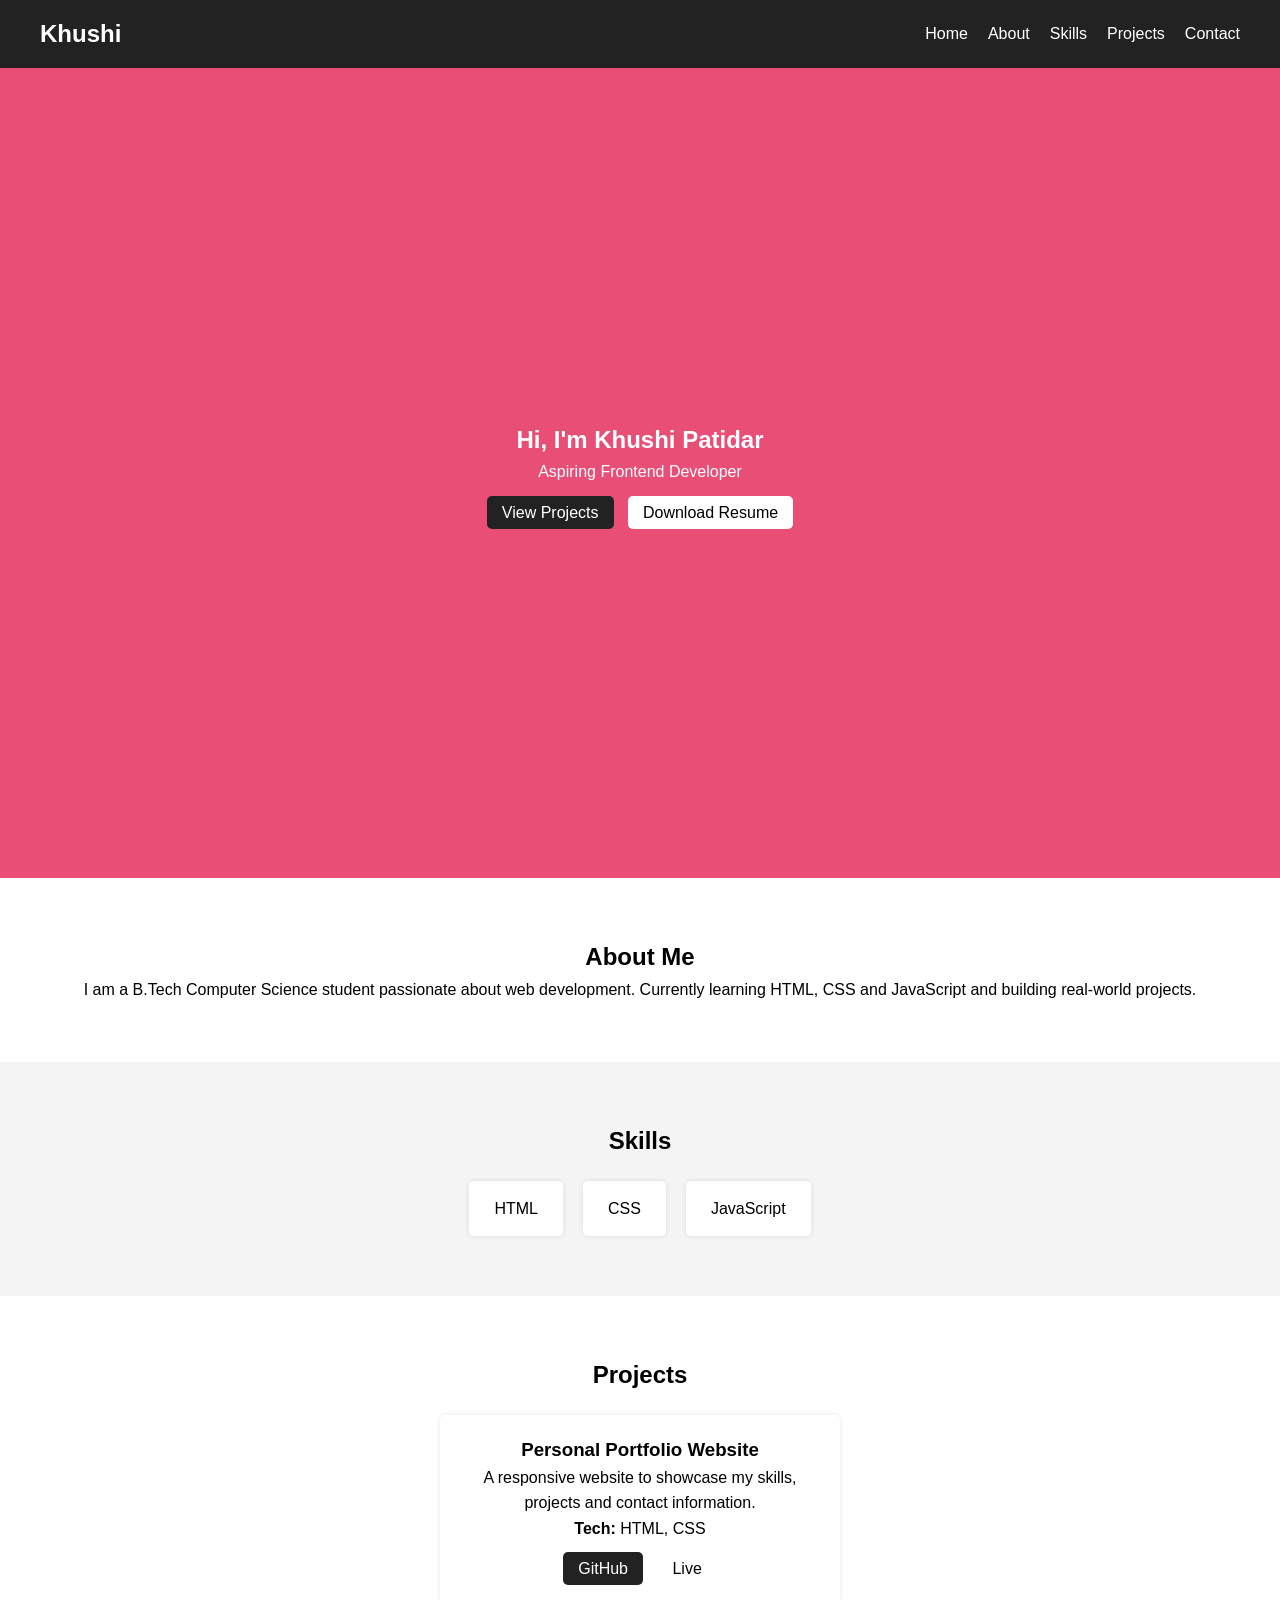
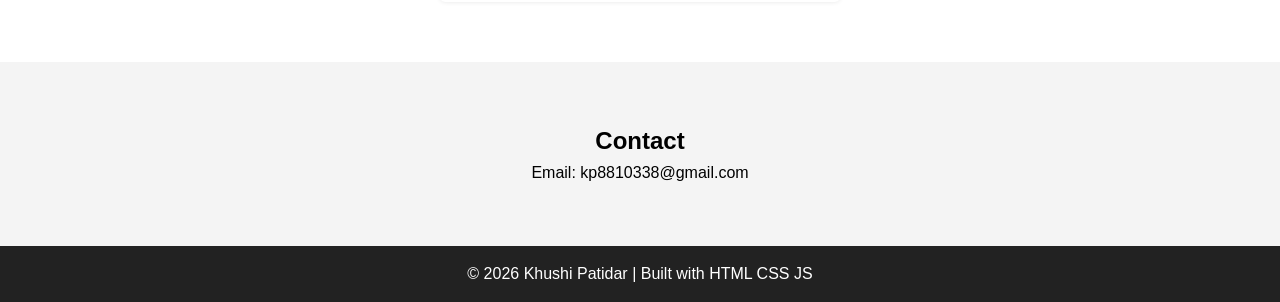
<file: index.html>
<!DOCTYPE html>
<html lang="en">
<head>
  <meta charset="UTF-8" />
  <meta name="viewport" content="width=device-width, initial-scale=1.0" />
  <title>Khushi Patidar | Portfolio</title>
  <link rel="stylesheet" href="style.css" />
</head>
<body>

  <!-- Navbar -->
  <nav class="navbar">
    <h2 class="logo">Khushi</h2>
    <ul class="nav-links">
      <li><a href="#home">Home</a></li>
      <li><a href="#about">About</a></li>
      <li><a href="#skills">Skills</a></li>
      <li><a href="#projects">Projects</a></li>
      <li><a href="#contact">Contact</a></li>
    </ul>
  </nav>

  <!-- Hero -->
  <section id="home" class="hero">
    <h1>Hi, I'm Khushi Patidar</h1>
    <p>Aspiring Frontend Developer</p>
    <div class="buttons">
      <a href="#projects" class="btn">View Projects</a>
      <a href="resume.pdf" class="btn btn-light">Download Resume</a>
    </div>
  </section>

  <!-- About -->
  <section id="about" class="section">
    <h2>About Me</h2>
    <p>
      I am a B.Tech Computer Science student passionate about web development.
      Currently learning HTML, CSS and JavaScript and building real-world projects.
    </p>
  </section>

  <!-- Skills -->
  <section id="skills" class="section gray">
    <h2>Skills</h2>
    <div class="skill-grid">
      <div class="skill-card">HTML</div>
      <div class="skill-card">CSS</div>
      <div class="skill-card">JavaScript</div>
    </div>
  </section>

  <!-- Projects -->
  <section id="projects" class="section">
    <h2>Projects</h2>

    <div class="project-card">
      <h3>Personal Portfolio Website</h3>
      <p>
        A responsive website to showcase my skills, projects and contact
        information.
      </p>
      <p><b>Tech:</b> HTML, CSS</p>

      <div class="buttons">
        <a href="#" class="btn">GitHub</a>
        <a href="#" class="btn btn-light">Live</a>
      </div>
    </div>

  </section>

  <!-- Contact -->
  <section id="contact" class="section gray">
    <h2>Contact</h2>
    <p>Email: kp8810338@gmail.com</p>
  </section>

  <!-- Footer -->
  <footer>
    © 2026 Khushi Patidar | Built with HTML CSS JS
  </footer>

</body>
</html>
</file>
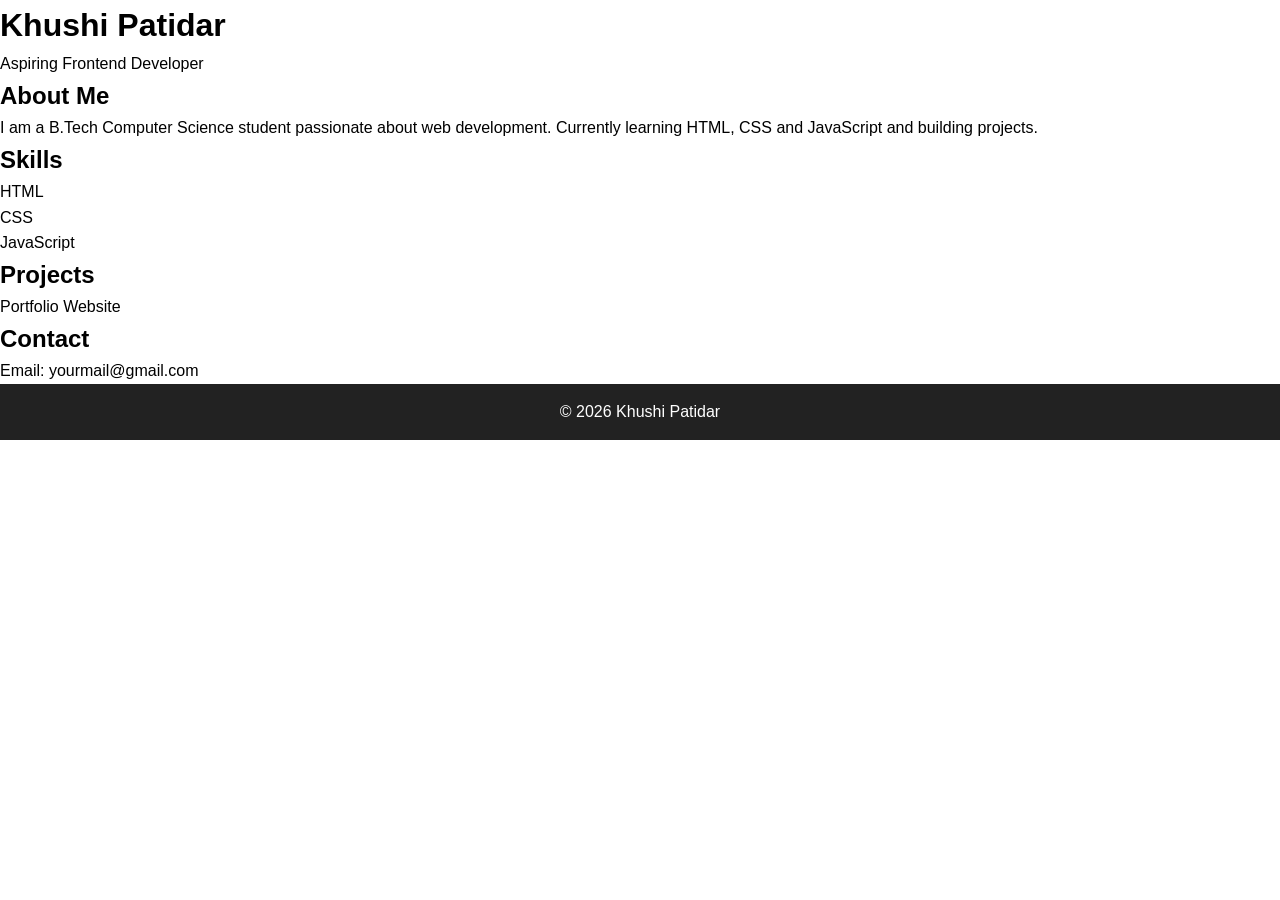
<file: project1.html>
<!DOCTYPE html>
<html lang="en">
<head>
    <meta charset="UTF-8">
    <title>Khushi Portfolio</title>
    <link rel="stylesheet" href="style.css">
</head>
<body>

    <header>
        <h1>Khushi Patidar</h1>
        <p>Aspiring Frontend Developer</p>
    </header>

    <section class="about">
        <h2>About Me</h2>
        <p>
            I am a B.Tech Computer Science student passionate about web development.
            Currently learning HTML, CSS and JavaScript and building projects.
        </p>
    </section>

    <section class="skills">
        <h2>Skills</h2>
        <ul>
            <li>HTML</li>
            <li>CSS</li>
            <li>JavaScript</li>
        </ul>
    </section>

    <section class="projects">
        <h2>Projects</h2>
        <p>Portfolio Website</p>
    </section>

    <section class="contact">
        <h2>Contact</h2>
        <p>Email: yourmail@gmail.com</p>
    </section>

    <footer>
        <p>© 2026 Khushi Patidar</p>
    </footer>

</body>
</html>
</file>
<file: style.css>
* {
  margin: 0;
  padding: 0;
  box-sizing: border-box;
  font-family: Arial, sans-serif;
}

html {
  scroll-behavior: smooth;
}

body {
  line-height: 1.6;
}

/* Navbar */
.navbar {
  display: flex;
  justify-content: space-between;
  align-items: center;
  padding: 15px 40px;
  background: #222;
  color: white;
  position: sticky;
  top: 0;
}

.nav-links {
  list-style: none;
  display: flex;
  gap: 20px;
}

.nav-links a {
  color: white;
  text-decoration: none;
}

/* Hero */
.hero {
  height: 90vh;
  display: flex;
  flex-direction: column;
  justify-content: center;
  align-items: center;
  background: #e94e77;
  color: white;
  text-align: center;
}

.buttons {
  margin-top: 15px;
}

.btn {
  background: #222;
  color: white;
  padding: 8px 15px;
  margin: 5px;
  text-decoration: none;
  border-radius: 5px;
}

.btn-light {
  background: white;
  color: black;
}

/* Sections */
.section {
  padding: 60px 40px;
  text-align: center;
}

.gray {
  background: #f4f4f4;
}

/* Skills */
.skill-grid {
  margin-top: 20px;
  display: flex;
  justify-content: center;
  gap: 20px;
  flex-wrap: wrap;
}

.skill-card {
  background: white;
  padding: 15px 25px;
  border-radius: 5px;
  box-shadow: 0 0 5px rgba(0,0,0,0.1);
}

/* Project */
.project-card {
  margin-top: 20px;
  background: white;
  padding: 20px;
  max-width: 400px;
  margin-left: auto;
  margin-right: auto;
  border-radius: 5px;
  box-shadow: 0 0 5px rgba(0,0,0,0.1);
}

/* Footer */
footer {
  padding: 15px;
  text-align: center;
  background: #222;
  color: white;
}

/* Responsive */
@media (max-width: 768px) {
  .nav-links {
    flex-direction: column;
    gap: 10px;
  }
}
</file>
